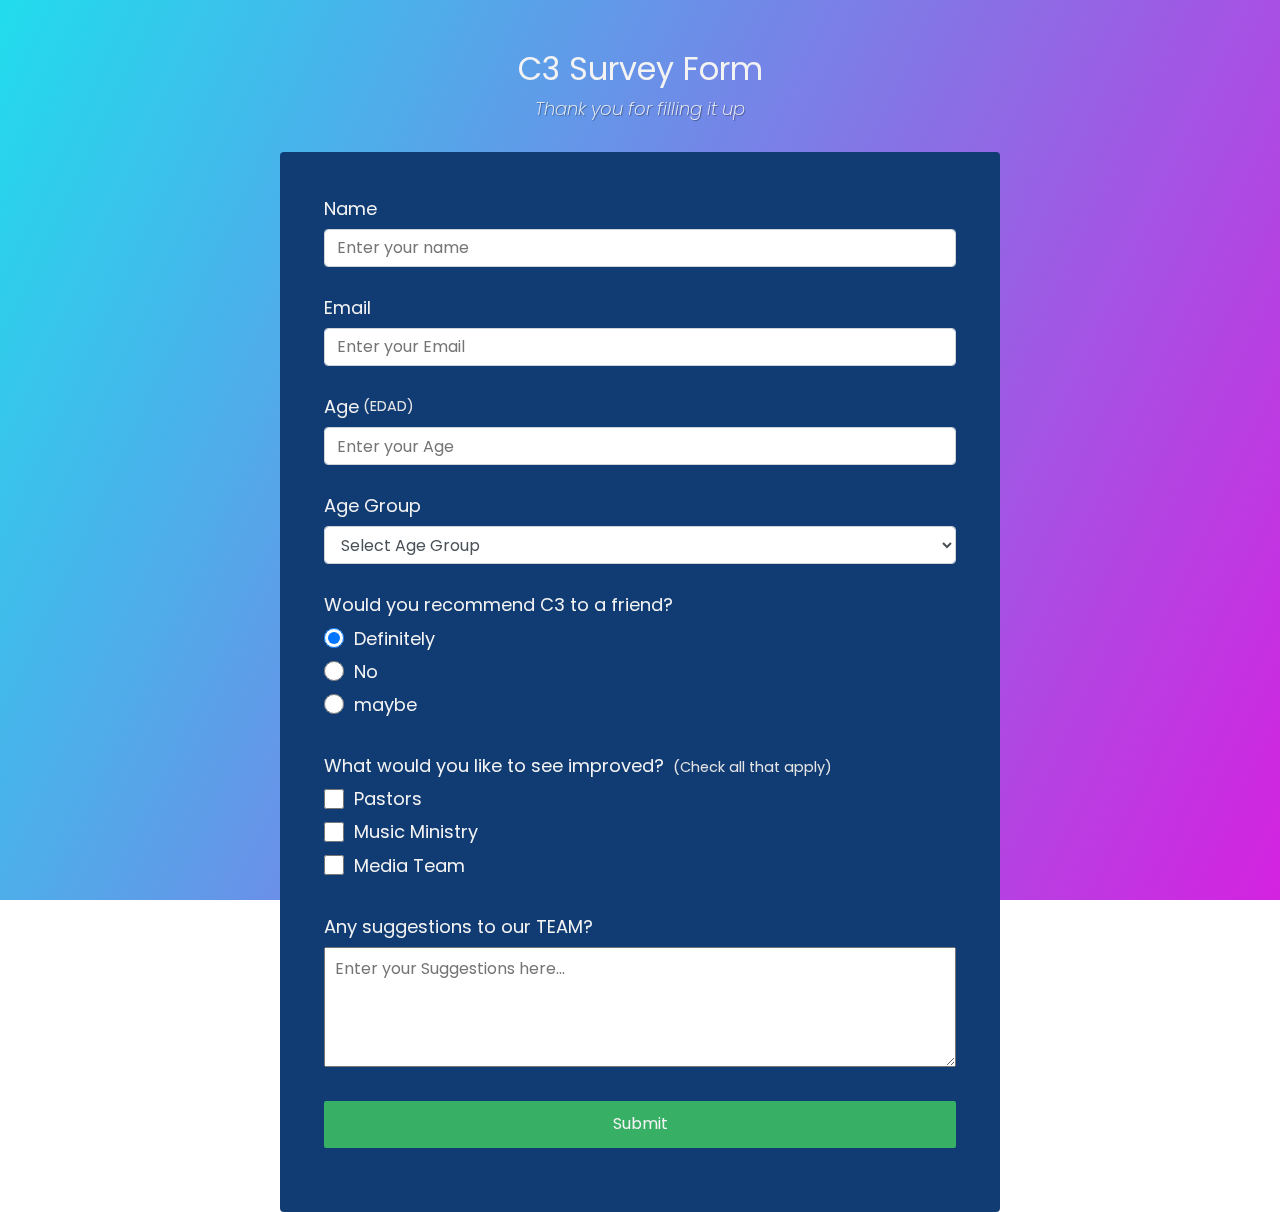
<file: Survey Form/index.html>
<!DOCTYPE html>
<html lang="en">
  <head>
    <meta charset="utf-16"/>
    <meta name="viewport" content="width=device-width, initial-scale=1.0"/>
    <link rel="stylesheet" href="styles.css" />
    <link rel = "icon" href = 
"https://encrypted-tbn0.gstatic.com/images?q=tbn:ANd9GcRbf0aTp-PTKaq3-WaR4VoTKhW6_f1w6vuxlYWgtJdbs76BlufiU2yrDPnGT2qjwNg818g&usqp=CAU" 
        type = "image/x-icon">
    <title>C3 CHURCH</title>
  </head>
  <body>
    <div class="container">
      <header class="header">
        <h1 id="title" class="text-center">C3 Survey Form</h1>
        <p id="description" class="description text-center">
          Thank you for filling it up
        </p>
      </header>
      <form id="survey-form">
          <!--Name Section-->
        <div class="form-group">
          <label id="name-label" for="name">Name</label>
          <input
            type="text"
            name="name"
            id="name"
            class="form-control"
            placeholder="Enter your name"
            required
          />
        </div>
         <!--Email Section-->
        <div class="form-group">
          <label id="email-label" for="email">Email</label>
          <input
            type="email"
            name="email"
            id="email"
            class="form-control"
            placeholder="Enter your Email"
            required
          />
        </div>
        <!--Phone number-->
        <div class="form-group">
      <label id="number-label" for="number"
        >Age<span class="clue">(EDAD)</span></label
      >
          <input
            type="number"
            name="age"
            id="number"
            min="3"
            max="99"
            class="form-control"
            placeholder="Enter your Age"
          />
        </div>
        <!--AGE GROUP SECTION-->
        <div class="form-group">
          <p>Age Group</p>
          <select id="dropdown" name="role" class="form-control" required>
            <option disabled selected value>Select Age Group</option>
            <option value="student">Kids</option>
            <option value="job">Young</option>
            <option value="learner">Young Pro</option>
            <option value="preferNo">Adult</option>
            <option value="other">Other</option>
          </select>
        </div>
     <!--Recommend/Radio Section -->
        <div class="form-group">
          <p>Would you recommend C3 to a friend?</p>
          <label>
            <input
              name="user-recommend"
              value="definitely"
              type="radio"
              class="input-radio"
              checked
            />Definitely</label
          >
          <label>
            <input
              name="user-recommend"
              value="no"
              type="radio"
              class="input-radio"
            />No</label
          >

          <label
            ><input
              name="user-recommend"
              value="maybe"
              type="radio"
              class="input-radio"
            />maybe</label
          >
        </div>
    <!--Improved/Checkbox Section-->
        <div class="form-group">
          <p>
            What would you like to see improved?
            <span class="clue">(Check all that apply)</span>
          </p>

          <label
      ><input
        name="prefer"
        value="pastor"
        type="checkbox"
        class="input-checkbox"
      />Pastors</label
    >
          <label>
      <input
        name="prefer"
        value="music-ministry"
        type="checkbox"
        class="input-checkbox"
      />Music Ministry</label
    >
    <label
    ><input
      name="prefer"
      value="media-team"
      type="checkbox"
      class="input-checkbox"
    />Media Team</label
  >
        </div>
  <!--Suggestion.TextArea Section-->
        <div class="form-group">
          <p>Any suggestions to our TEAM?</p>
          <textarea
            id="comments"
            class="input-textarea"
            name="comment"
            placeholder="Enter your Suggestions here..."
          ></textarea>
        </div>

        <div class="form-group">
          <button type="submit" id="submit" class="submit-button">
            Submit
          </button>
        </div>
      </form>
    </div>
  </body>
</html>
</file>
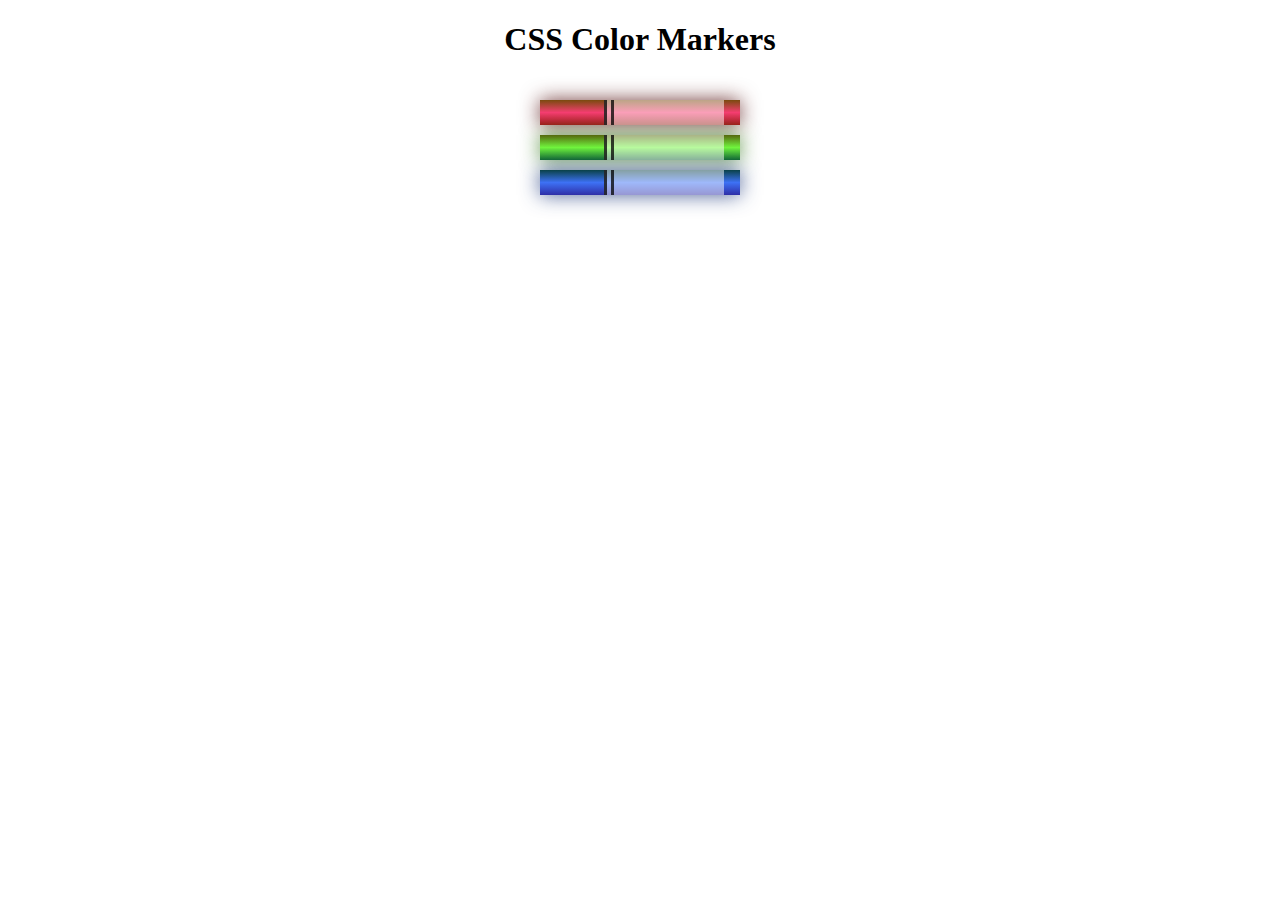
<file: Learn CSS Colors by Building a Set of Colored Markers/home.html>
<!DOCTYPE html>
<html lang="en">
  <head>
    <meta charset="utf-8">
    <meta name="viewport" content="width=device-width, initial-scale=1.0">
    <title>Colored Markers</title>
    <link rel="stylesheet" href="styles.css">
  </head>
  <body>
    <h1>CSS Color Markers</h1>
    <div class="container">
      <div class="marker red">
        <div class="cap"></div>
        <div class="sleeve"></div>
      </div>
      <div class="marker green">
        <div class="cap"></div>
        <div class="sleeve"></div>
      </div>
      <div class="marker blue">
        <div class="cap"></div>
        <div class="sleeve"></div>
      </div>
    </div>
  </body>
</html>
</file>
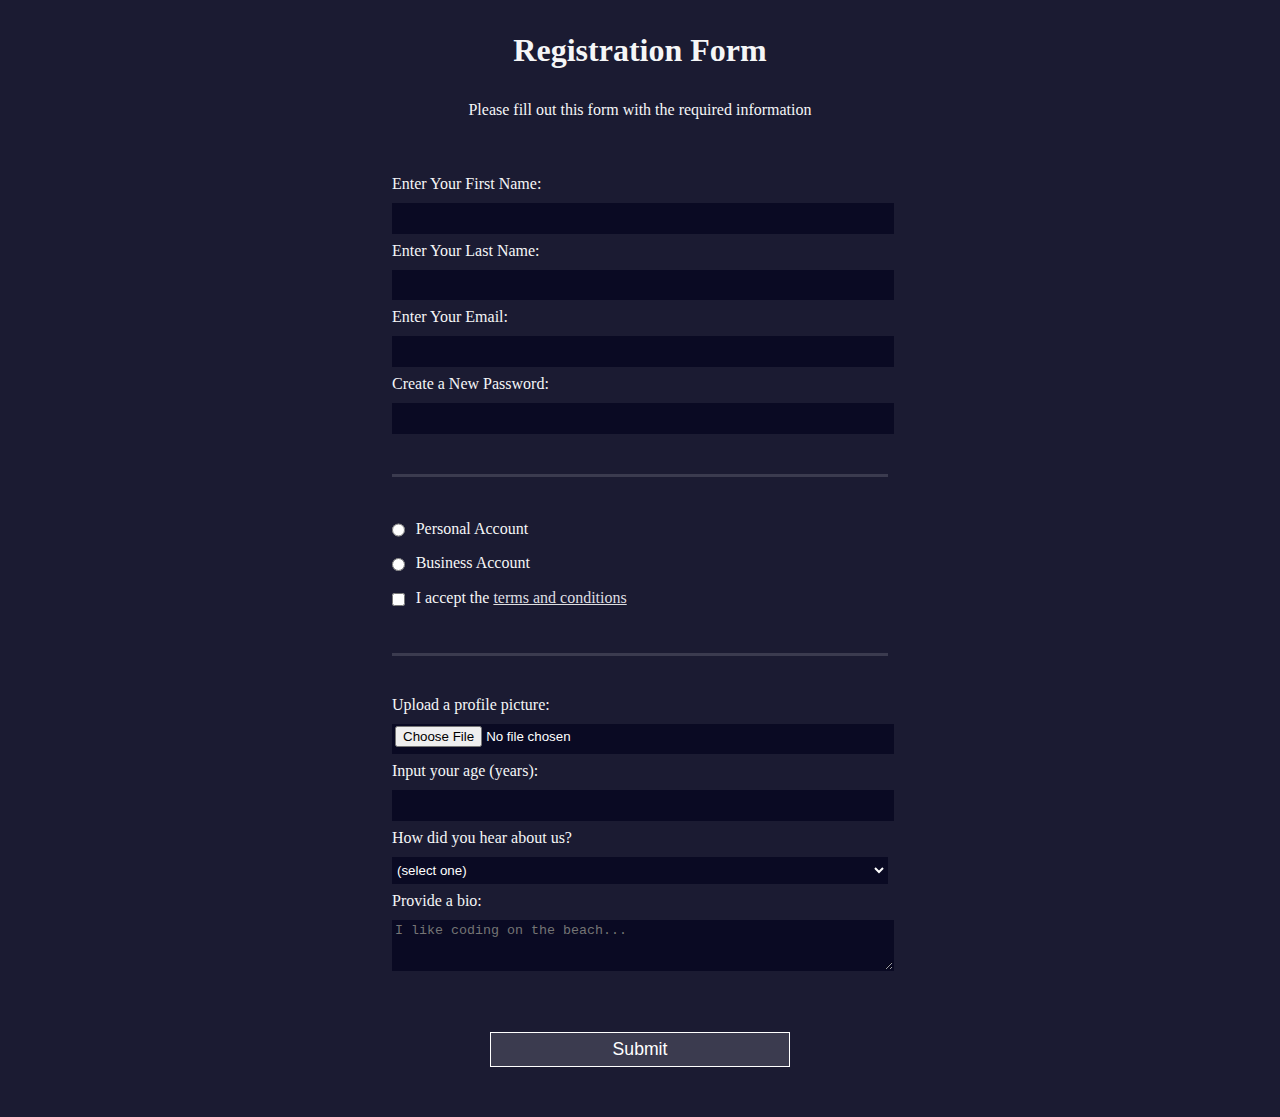
<file: Learn HTML Forms by Building a Registration Form/home.html>
<!DOCTYPE html>
<html lang="en">
  <head>
    <meta charset="UTF-8">
    <title>Registration Form</title>
    <link rel="stylesheet" href="styles.css" />
  </head>
  <body>
    <h1>Registration Form</h1>
    <p>Please fill out this form with the required information</p>
    <form method="post" action='https://register-demo.freecodecamp.org'>
      <fieldset>
        <label for="first-name">Enter Your First Name: <input id="first-name" name="first-name" type="text" required /></label>
        <label for="last-name">Enter Your Last Name: <input id="last-name" name="last-name" type="text" required /></label>
        <label for="email">Enter Your Email: <input id="email" name="email" type="email" required /></label>
        <label for="new-password">Create a New Password: <input id="new-password" name="new-password" type="password" pattern="[a-z0-5]{8,}" required /></label>
      </fieldset>
      <fieldset>
        <label for="personal-account"><input id="personal-account" type="radio" name="account-type" class="inline" /> Personal Account</label>
        <label for="business-account"><input id="business-account" type="radio" name="account-type" class="inline" /> Business Account</label>
        <label for="terms-and-conditions">
          <input id="terms-and-conditions" type="checkbox" required name="terms-and-conditions" class="inline" /> I accept the <a href="https://www.freecodecamp.org/news/terms-of-service/" target="_blank">terms and conditions</a>
        </label>
      </fieldset>
      <fieldset>
        <label for="profile-picture">Upload a profile picture: <input id="profile-picture" type="file" name="file" /></label>
        <label for="age">Input your age (years): <input id="age" type="number" name="age" min="13" max="120" /></label>
        <label for="referrer">How did you hear about us?
          <select id="referrer" name="referrer" class="dd">
            <option value="">(select one)</option>
            <option value="1">freeCodeCamp News</option>
            <option value="2">freeCodeCamp YouTube Channel</option>
            <option value="3">freeCodeCamp Forum</option>
            <option value="4">Other</option>
          </select>
        </label>
        <label for="bio">Provide a bio:
          <textarea id="bio" name="bio" rows="3" cols="30" placeholder="I like coding on the beach..."></textarea>
        </label>
      </fieldset>
      <input type="submit" value="Submit" />
    </form>
  </body>
</html>
</file>
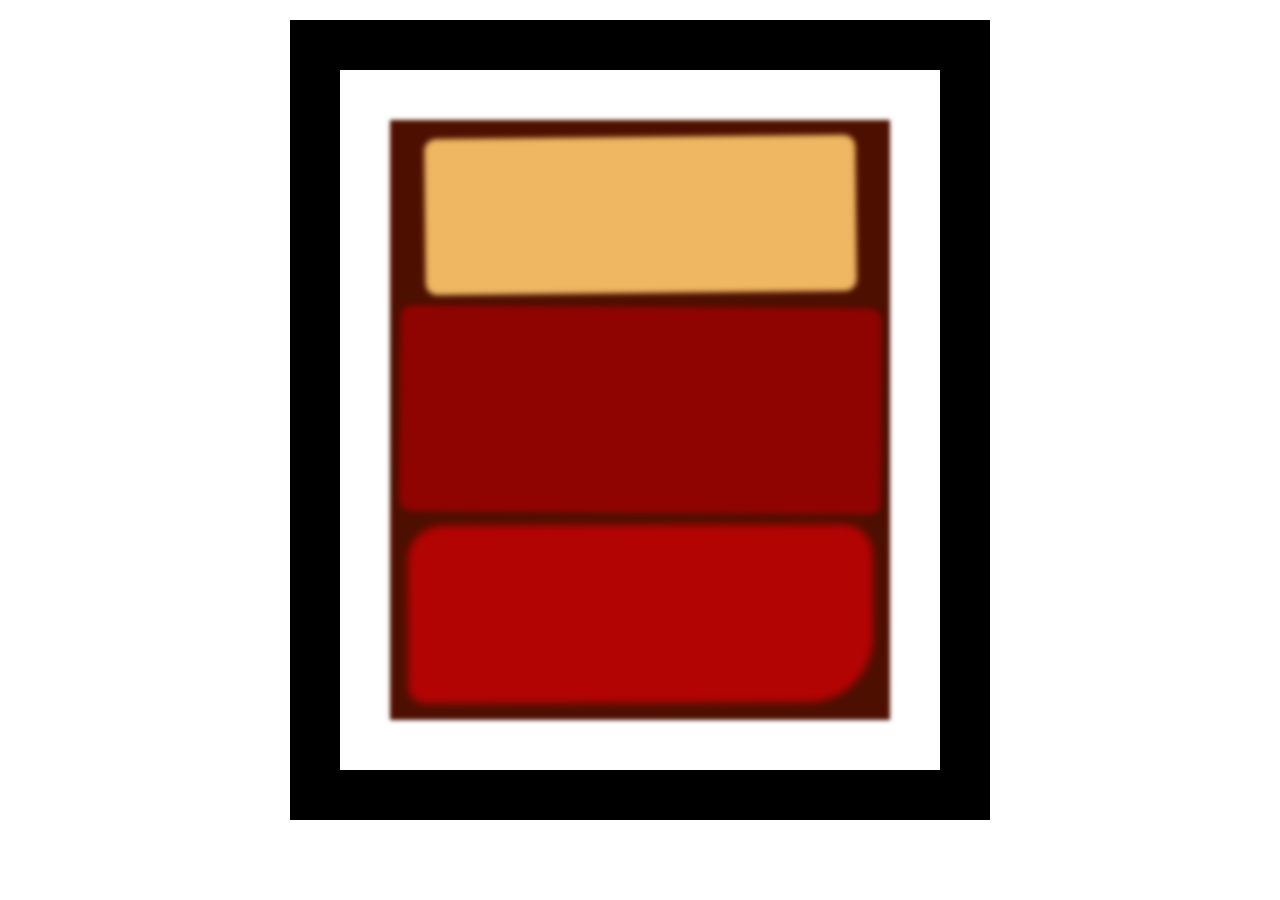
<file: the CSS Box Model by Building a Rothko Painting/home.html>
<!DOCTYPE html>
<html lang="en">
  <head>
    <meta charset="UTF-8">
    <title>Rothko Painting</title>
    <link href="./styles.css" rel="stylesheet">
    <link rel = "icon" href = 
    "https://encrypted-tbn0.gstatic.com/images?q=tbn:ANd9GcRbf0aTp-PTKaq3-WaR4VoTKhW6_f1w6vuxlYWgtJdbs76BlufiU2yrDPnGT2qjwNg818g&usqp=CAU" 
            type = "image/x-icon">
  </head>
  <body>
    <div class="frame">
      <div class="canvas">
        <div class="one"></div>
        <div class="two"></div>
        <div class="three"></div>
      </div>
    </div>
  </body>
</html>
</file>
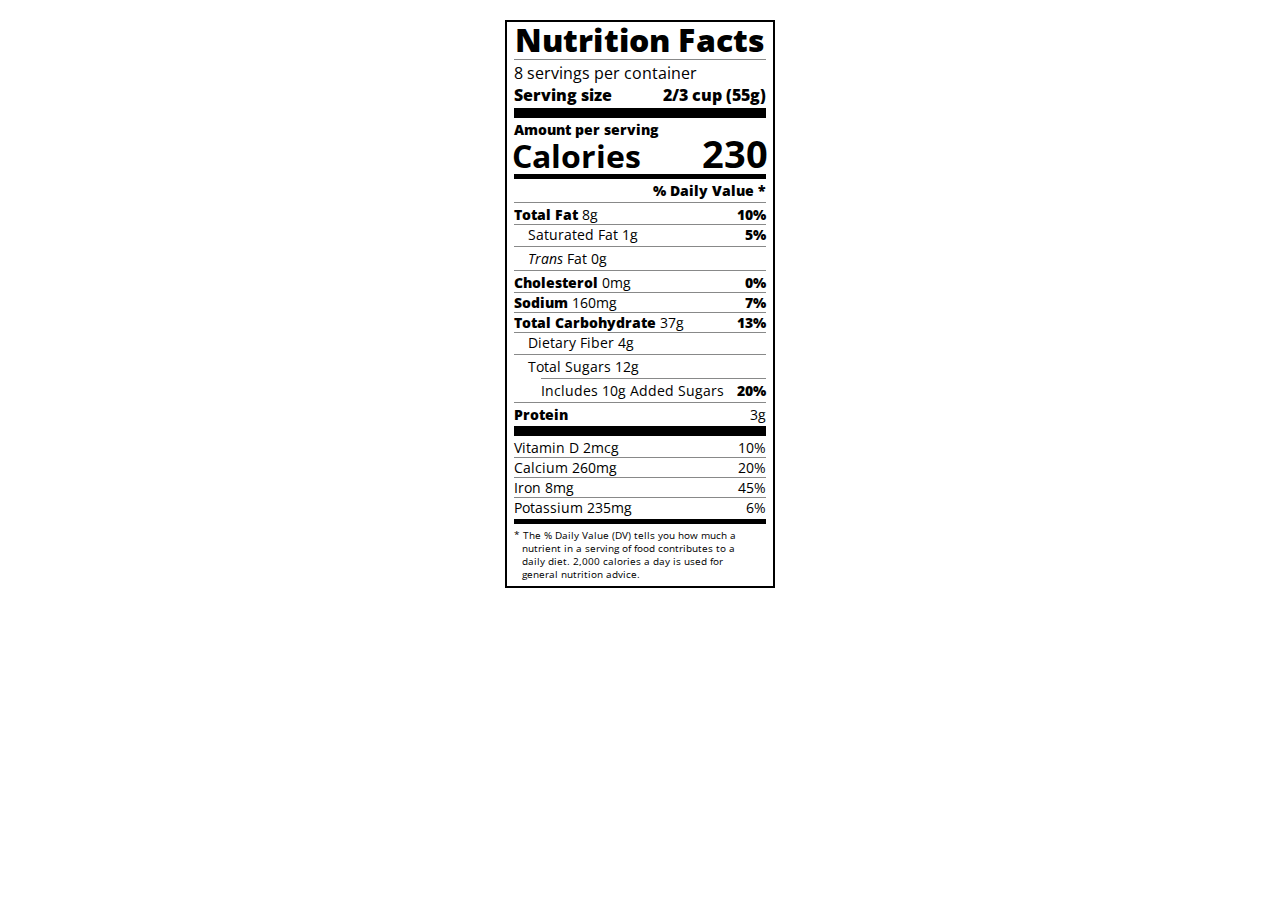
<file: Typography by Building a Nutrition Label/home.html>
<!DOCTYPE html>
<html lang="en">

<head>
  <meta charset="UTF-8">
  <title>Nutrition Label</title>
  <link href="https://fonts.googleapis.com/css?family=Open+Sans:400,700,800" rel="stylesheet">
  <link href="styles.css" rel="stylesheet">
</head>

<body>
  <div class="label">
    <header>
      <h1 class="bold">Nutrition Facts</h1>
      <div class="divider"></div>
      <p>8 servings per container</p>
      <p class="bold">Serving size <span>2/3 cup (55g)</span></p>
    </header>
    <div class="divider large"></div>
    <div class="calories-info">
      <div class="left-container">
        <h2 class="bold small-text">Amount per serving</h2>
        <p>Calories</p>
      </div>
      <span>230</span>
    </div>
    <div class="divider medium"></div>
    <div class="daily-value small-text">
      <p class="bold right no-divider">% Daily Value *</p>
      <div class="divider"></div>
      <p><span><span class="bold">Total Fat</span> 8g</span> <span class="bold">10%</span></p>
      <p class="indent no-divider">Saturated Fat 1g <span class="bold">5%</span></p>
      <div class="divider"></div>
      <p class="indent no-divider"><span><i>Trans</i> Fat 0g</span></p>
      <div class="divider"></div>
      <p><span><span class="bold">Cholesterol</span> 0mg</span> <span class="bold">0%</span></p>
      <p><span><span class="bold">Sodium</span> 160mg</span> <span class="bold">7%</span></p>
      <p><span><span class="bold">Total Carbohydrate</span> 37g</span> <span class="bold">13%</span></p>
      <p class="indent no-divider">Dietary Fiber 4g</p>
      <div class="divider"></div>
      <p class="indent no-divider">Total Sugars 12g</p>
      <div class="divider double-indent"></div>
      <p class="double-indent no-divider">Includes 10g Added Sugars <span class="bold">20%</span>
      <div class="divider"></div>
      <p class="no-divider"><span class="bold">Protein</span> 3g</p>
      <div class="divider large"></div>
      <p>Vitamin D 2mcg <span>10%</span></p>
      <p>Calcium 260mg <span>20%</span></p>
      <p>Iron 8mg <span>45%</span></p>
      <p class="no-divider">Potassium 235mg <span>6%</span></p>
    </div>
    <div class="divider medium"></div>
    <p class="note">* The % Daily Value (DV) tells you how much a nutrient in a serving of food contributes to a daily
      diet. 2,000 calories a day is used for general nutrition advice.</p>
  </div>
</body>
</html>
</file>
<file: Survey Form/styles.css>
@import url('https://fonts.googleapis.com/css?family=Poppins:200i,400&display=swap');

:root {
  --color-white: #f3f3f3;
  --color-darkblue: #1b1b32;
  --color-darkblue-alpha: #103b73;
  --color-green: #37af65;
}

*,
*::before,
*::after {
  box-sizing: border-box;
}

body {
  font-family: 'Poppins', sans-serif;
  font-size: 1rem;
  font-weight: 400;
  line-height: 1.4;
  color: var(--color-white);
  margin: 0;
}


body::before {
  content: '';
  position: fixed;
  top: 0;
  left: 0;
  height: 100%;
  width: 100%;
  z-index: -1;
  background: var(--color-darkblue);
  background-image: linear-gradient(
      115deg,
      #21dced,
      #d422e0
    );
  background-size: cover;
  background-repeat: no-repeat;
  background-position: center;
}

h1 {
  font-weight: 400;
  line-height: 1.2;
}

p {
  font-size: 1.125rem;
}

h1,
p {
  margin-top: 0;
  margin-bottom: 0.5rem;
}

label {
  display: flex;
  align-items: center;
  font-size: 1.125rem;
  margin-bottom: 0.5rem;
}

input,
button,
select,
textarea {
  margin: 0;
  font-family: inherit;
  font-size: inherit;
  line-height: inherit;
}

button {
  border: none;
}

.container {
  width: 100%;
  margin: 3.125rem auto 0 auto;
}

@media (min-width: 576px) {
  .container {
    max-width: 540px;
  }
}

@media (min-width: 768px) {
  .container {
    max-width: 720px;
  }
}

.header {
  padding: 0 0.625rem;
  margin-bottom: 1.875rem;
}

.description {
  font-style: italic;
  font-weight: 200;
  text-shadow: 1px 1px 1px rgba(0, 0, 0, 0.4);
}

.clue {
  margin-left: 0.25rem;
  font-size: 0.9rem;
  color: #e4e4e4;
}

.text-center {
  text-align: center;
}

/* form */

form {
  background: var(--color-darkblue-alpha);
  padding: 2.5rem 0.625rem;
  border-radius: 0.25rem;
}

@media (min-width: 480px) {
  form {
    padding: 2.5rem;
  }
}

.form-group {
  margin: 0 auto 1.25rem auto;
  padding: 0.25rem;
}

.form-control {
  display: block;
  width: 100%;
  height: 2.375rem;
  padding: 0.375rem 0.75rem;
  color: #495057;
  background-color: #fff;
  background-clip: padding-box;
  border: 1px solid #ced4da;
  border-radius: 0.25rem;
  transition: border-color 0.15s ease-in-out, box-shadow 0.15s ease-in-out;
}

.form-control:focus {
  border-color: #80bdff;
  outline: 0;
  box-shadow: 0 0 0 0.2rem rgba(0, 123, 255, 0.25);
}

.input-radio,
.input-checkbox {
  display: inline-block;
  margin-right: 0.625rem;
  min-height: 1.25rem;
  min-width: 1.25rem;
}

.input-textarea {
  min-height: 120px;
  width: 100%;
  padding: 0.625rem;
  resize: vertical;
}

.submit-button {
  display: block;
  width: 100%;
  padding: 0.75rem;
  background: var(--color-green);
  color: inherit;
  border-radius: 2px;
  cursor: pointer;
}
</file>
<file: Learn CSS Colors by Building a Set of Colored Markers/styles.css>
h1 {
    text-align: center;
  }
  
  .container {
    background-color: rgb(255, 255, 255);
    padding: 10px 0;
  }
  
  .marker {
    width: 200px;
    height: 25px;
    margin: 10px auto;
  }
  
  .cap {
    width: 60px;
    height: 25px;
  }
  
  .sleeve {
    width: 110px;
    height: 25px;
    background-color: rgba(255, 255, 255, 0.5);
    border-left: 10px double rgba(0, 0, 0, 0.75);
  }
  
  .cap, .sleeve {
    display: inline-block;
  }
  
  .red {
    background: linear-gradient(rgb(122, 74, 14), rgb(245, 62, 113), rgb(162, 27, 27));
    box-shadow: 0 0 20px 0 rgba(83, 14, 14, 0.8);
  }
  
  .green {
    background: linear-gradient(#55680D, #71F53E, #116C31);
    box-shadow: 0 0 20px 0 #3B7E20CC;
  }
  
  .blue {
    background: linear-gradient(hsl(186, 76%, 16%), hsl(223, 90%, 60%), hsl(240, 56%, 42%));
    box-shadow: 0 0 20px 0 hsla(223, 59%, 31%, 0.8);
  }
</file>
<file: Learn HTML Forms by Building a Registration Form/styles.css>
body {
    width: 100%;
    height: 100vh;
    margin: 0;
    background-color: #1b1b32;
    color: #f5f6f7;
    font-family: Tahoma;
    font-size: 16px;
  }
  
  h1, p {
    margin: 1em auto;
    text-align: center;
  }
  
  form {
    width: 60vw;
    max-width: 500px;
    min-width: 300px;
    margin: 0 auto;
    padding-bottom: 2em;
  }
  
  fieldset {
    border: none;
    padding: 2rem 0;
    border-bottom: 3px solid #3b3b4f;
  }
  
  fieldset:last-of-type {
    border-bottom: none;
  }
  
  label {
    display: block;
    margin: 0.5rem 0;
  }
  
  input,
  textarea,
  select {
    margin: 10px 0 0 0;
    width: 100%;
    min-height: 2em;
  }
  
  input, textarea {
    background-color: #0a0a23;
    border: 1px solid #0a0a23;
    color: #ffffff;
  }
  
  .inline {
    width: unset;
    margin: 0 0.5em 0 0;
    vertical-align: middle;
  }
  
  input[type="submit"] {
    display: block;
    width: 60%;
    margin: 1em auto;
    height: 2em;
    font-size: 1.1rem;
    background-color: #3b3b4f;
    border-color: white;
    min-width: 300px;
  }
  
  input[type="file"] {
    padding: 1px 2px;
  }
  
      a{
        color: #dfdfe2;
      }
    
    .dd{
        background-color: #0a0a23;
    border: 1px solid #0a0a23;
    color: #ffffff;
    }
</file>
<file: the CSS Box Model by Building a Rothko Painting/styles.css>
.canvas {
    width: 500px;
    height: 600px;
    background-color: #4d0f00;
    overflow: hidden;
    filter: blur(2px);
  }
  
  .frame {
    border: 50px solid black;
    width: 500px;
    padding: 50px;
    margin: 20px auto;
  }
  
  .one {
    width: 425px;
    height: 150px;
    background-color: #efb762;
    margin: 20px auto;
    box-shadow: 0 0 3px 3px #efb762;
    border-radius: 9px;
    transform: rotate(-0.6deg);
  }
  
  .two {
    width: 475px;
    height: 200px;
    background-color: #8f0401;
    margin: 0 auto 20px;
    box-shadow: 0 0 3px 3px #8f0401;
    border-radius: 8px 10px;
    transform: rotate(0.4deg);
  }
  
  .one, .two {
    filter: blur(1px);
  }
  
  .three {
    width: 91%;
    height: 28%;
    background-color: #b20403;
    margin: auto;
    filter: blur(2px);
    box-shadow: 0 0 5px 5px #b20403;
    border-radius: 30px 25px 60px 12px;
   transform: rotate(-.2deg);
  }
</file>
<file: Typography by Building a Nutrition Label/styles.css>
* {
    box-sizing: border-box;
  }
  
  html {
    font-size: 16px;
  }
  
  body {
    font-family: 'Open Sans', sans-serif;
  }
  
  .label {
    border: 2px solid black;
    width: 270px;
    margin: 20px auto;
    padding: 0 7px;
  }
  
  header h1 {
    text-align: center;
    margin: -4px 0;
    letter-spacing: 0.15px
  }
  
  p {
    margin: 0;
    display: flex;
    justify-content: space-between;
  }
  
  .divider {
    border-bottom: 1px solid #888989;
    margin: 2px 0;
  }
  
  .bold {
    font-weight: 800;
  }
  
  .large {
    height: 10px;
  }
  
  .large, .medium {
    background-color: black;
    border: 0;
  }
  
  .medium {
    height: 5px;
  }
  
  .small-text {
    font-size: 0.85rem;
  }
  
  
  .calories-info {
    display: flex;
    justify-content: space-between;
    align-items: flex-end;
  }
  
  .calories-info h2 {
    margin: 0;
  }
  
  .left-container p {
    margin: -5px -2px;
    font-size: 2em;
    font-weight: 700;
  }
  
  .calories-info span {
    margin: -7px -2px;
    font-size: 2.4em;
    font-weight: 700;
  }
  
  .right {
    justify-content: flex-end;
  }
  
  .indent {
    margin-left: 1em;
  }
  
  .double-indent {
    margin-left: 2em;
  }
  
  .daily-value p:not(.no-divider) {
    border-bottom: 1px solid #888989;
  }
  
  .note {
    font-size: 0.6rem;
    margin: 5px 0;
    padding: 0 8px;
    text-indent: -8px;
  }
</file>
